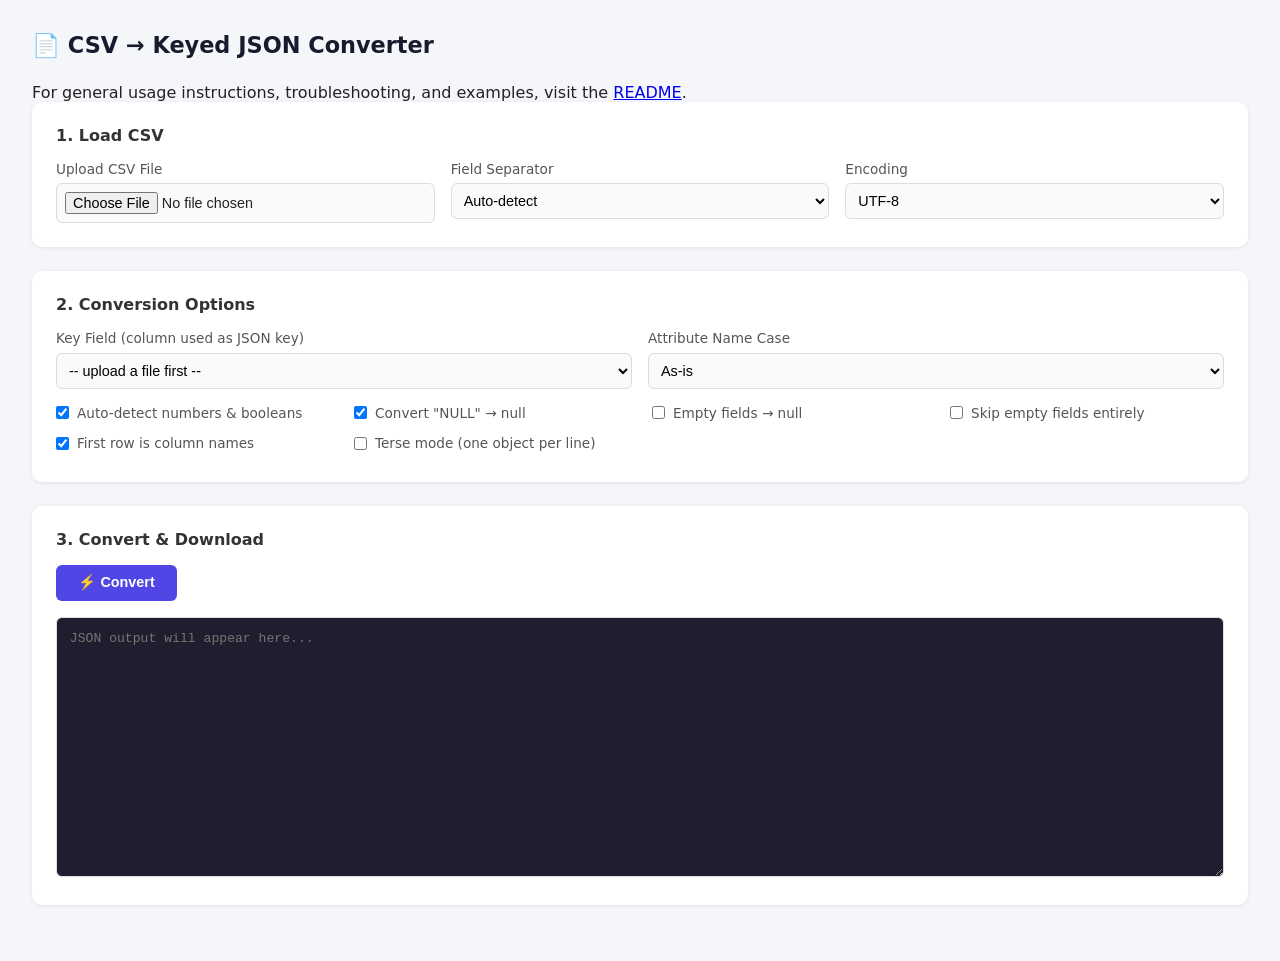
<file: index.html>
<!DOCTYPE html>
<html lang="en">
<head>
  <meta charset="UTF-8" />
  <meta name="viewport" content="width=device-width, initial-scale=1.0"/>
  <meta http-equiv="content-security-policy" content="default-src 'self';img-src 'self';connect-src 'none';object-src 'none';base-uri 'none';form-action 'none'; script-src 'self'; style-src 'self';">
  <title>CSV to Keyed JSON Converter</title>
  <link rel="stylesheet" href="styles.css">
  <link rel="stylesheet" href="assets/github-markdown.min.css">
</head>
<body>
  <h1>📄 CSV → Keyed JSON Converter</h1>
  <p class="info">
    For general usage instructions, troubleshooting, and examples, visit the
    <a href="#" id="readmeLink" aria-label="Open README for general app usage guidance">README</a>.
  </p>

  <!-- Input -->
  <div class="card">
    <h2>1. Load CSV</h2>
    <div class="row">
      <div class="col">
        <label>Upload CSV File</label>
        <input type="file" id="fileInput" accept=".csv,.tsv,.txt" />
      </div>
      <div class="col">
        <label>Field Separator</label>
        <select id="delimiter">
          <option value="auto">Auto-detect</option>
          <option value=",">Comma (,)</option>
          <option value="	">Tab</option>
          <option value=";">Semicolon (;)</option>
          <option value="|">Pipe (|)</option>
        </select>
      </div>
      <div class="col">
        <label>Encoding</label>
        <select id="encoding">
          <option value="UTF-8">UTF-8</option>
          <option value="ISO-8859-1">ISO-8859-1</option>
        </select>
      </div>
    </div>
  </div>

  <!-- Options -->
  <div class="card">
    <h2>2. Conversion Options</h2>
    <div class="row gap-below">
      <div class="col">
        <label>Key Field (column used as JSON key)</label>
        <select id="keyField"><option value="0">-- upload a file first --</option></select>
      </div>
      <div class="col">
        <label>Attribute Name Case</label>
        <select id="caseOption">
          <option value="none">As-is</option>
          <option value="lower">Lowercase</option>
          <option value="upper">Uppercase</option>
        </select>
      </div>
    </div>
    <div class="options-grid">
      <label class="check-label"><input type="checkbox" id="autoTypes" checked /> Auto-detect numbers & booleans</label>
      <label class="check-label"><input type="checkbox" id="nullify" checked /> Convert "NULL" → null</label>
      <label class="check-label"><input type="checkbox" id="emptyNull" /> Empty fields → null</label>
      <label class="check-label"><input type="checkbox" id="skipEmpty" /> Skip empty fields entirely</label>
      <label class="check-label"><input type="checkbox" id="headerRow" checked /> First row is column names</label>
      <label class="check-label"><input type="checkbox" id="terseMode" /> Terse mode (one object per line)</label>
    </div>
  </div>

  <!-- Convert & Output -->
  <div class="card">
    <h2>3. Convert & Download</h2>
    <div class="btn-row gap-below">
      <button id="convertBtn">⚡ Convert</button>
      <button id="downloadBtn">⬇ Download JSON</button>
      <span id="status"></span>
    </div>
    <div id="error"></div>
    <textarea id="output" placeholder="JSON output will appear here..."></textarea>
  </div>

  <!-- Embedded README content -->
  <script type="text/markdown" id="readme-content">
# CSV to Keyed JSON Converter

A simple, client-side web application that converts CSV (Comma-Separated Values) files into keyed JSON format. This tool transforms tabular CSV data into a JSON object where each row becomes a nested object keyed by a specified column value.

## Features

- **File Upload**: Support for CSV, TSV, and TXT files
- **Flexible Delimiters**: Auto-detection or manual selection of field separators (comma, tab, semicolon, pipe)
- **Encoding Support**: UTF-8 and ISO-8859-1 encodings
- **Key Field Selection**: Choose any column to use as the JSON object key
- **Data Type Detection**: Automatic conversion of numbers and booleans
- **Customization Options**:
  - Convert "NULL" strings to null values
  - Treat empty fields as null
  - Skip empty fields entirely
  - Case transformation for attribute names (as-is, lowercase, uppercase)
  - Header row detection
  - Terse mode output (one object per line)
- **Download Support**: Export converted JSON as a file
- **Real-time Preview**: View JSON output in a formatted textarea

## Usage

1. **Load CSV File**: Click "Choose File" and select your CSV file
2. **Configure Options** (optional):
   - Select field separator if auto-detection fails
   - Choose encoding (default: UTF-8)
   - Pick the key field (column to use as JSON keys)
   - Adjust case options and data processing checkboxes
3. **Convert**: Click the "⚡ Convert" button
4. **Download**: Use "⬇ Download JSON" to save the result

## Example

Given a CSV file:
```csv
id,name,age,city
1,John,25,New York
2,Jane,30,London
3,Bob,35,Paris
```

With "id" selected as the key field, the output JSON will be:
```json
{
  "1": {
    "name": "John",
    "age": 25,
    "city": "New York"
  },
  "2": {
    "name": "Jane",
    "age": 30,
    "city": "London"
  },
  "3": {
    "name": "Bob",
    "age": 35,
    "city": "Paris"
  }
}
```

## Requirements

- Modern web browser with JavaScript enabled
- No internet connection needed: all libraries are in `assets/`

## Browser Support

Works in all modern browsers that support:
- File API
- ES6+ JavaScript features
- CSS Grid and Flexbox

## Project Structure

```
csv_to_keyed_json/
├── main.html          # Main HTML file with UI
├── script.js          # JavaScript logic (ES6 class-based)
└── README.md          # This file
```

## Dependencies

- [PapaParse](https://www.papaparse.com/) - CSV parsing library (bundled in `assets/`)

## Privacy

This is a client-side application. Your CSV files are processed entirely in your browser and are never uploaded to any server.

## License

This project is open source. Feel free to use, modify, and distribute.
  </script>

  <!-- README Modal -->
  <div id="readmeModal" class="modal">
    <div class="modal-content">
      <span class="close">&times;</span>
      <div id="readmeContent" class="markdown-body"></div>
    </div>
  </div>

  <script src="assets/papaparse.min.js"></script>
  <script src="assets/marked.min.js"></script>
  <script src="script.js"></script>
</body>
</html>
</file>
<file: styles.css>
/* CSV to Keyed JSON Converter - Styles */

/* Reset and base styles */
* {
  box-sizing: border-box;
  margin: 0;
  padding: 0;
}

/* Body and typography */
body {
  font-family: system-ui, sans-serif;
  background: #f4f6f9;
  color: #222;
  padding: 2rem;
}

h1 {
  font-size: 1.4rem;
  margin-bottom: 1.5rem;
  color: #1a1a2e;
}

h2 {
  font-size: 1rem;
  font-weight: 600;
  margin-bottom: 1rem;
  color: #333;
}

/* Layout components */
.card {
  background: white;
  border-radius: 10px;
  padding: 1.5rem;
  margin-bottom: 1.5rem;
  box-shadow: 0 1px 4px rgba(0,0,0,0.08);
}

.row {
  display: flex;
  gap: 1rem;
  flex-wrap: wrap;
}

.col {
  flex: 1;
  min-width: 180px;
}

/* Form elements */
label {
  display: block;
  margin-bottom: 0.4rem;
  font-size: 0.85rem;
  color: #555;
}

input[type="file"],
select {
  width: 100%;
  padding: 0.5rem;
  border: 1px solid #ddd;
  border-radius: 6px;
  font-size: 0.9rem;
  background: #fafafa;
}

/* Options grid */
.options-grid {
  display: grid;
  grid-template-columns: repeat(auto-fill, minmax(220px, 1fr));
  gap: 0.5rem 1.5rem;
  margin-top: 0.5rem;
}

.check-label {
  display: flex;
  align-items: center;
  gap: 0.5rem;
  font-size: 0.85rem;
  cursor: pointer;
}

.check-label input {
  width: auto;
}

/* Buttons */
button {
  padding: 0.6rem 1.4rem;
  border: none;
  border-radius: 6px;
  font-size: 0.9rem;
  cursor: pointer;
  font-weight: 600;
}

#convertBtn {
  background: #4f46e5;
  color: white;
}

#convertBtn:hover {
  background: #4338ca;
}

#downloadBtn {
  background: #16a34a;
  color: white;
  display: none;
}

#downloadBtn:hover {
  background: #15803d;
}

.btn-row {
  display: flex;
  gap: 1rem;
  flex-wrap: wrap;
  align-items: center;
}

/* Was an inline style attribute; kept here so the CSP needs no 'unsafe-inline' */
.gap-below {
  margin-bottom: 1rem;
}

/* Output area */
#output {
  width: 100%;
  min-height: 260px;
  font-family: monospace;
  font-size: 0.82rem;
  border: 1px solid #ddd;
  border-radius: 6px;
  padding: 0.8rem;
  background: #1e1e2e;
  color: #cdd6f4;
  resize: vertical;
}

/* Status and error messages */
#status {
  font-size: 0.85rem;
  color: #888;
}

#error {
  font-size: 0.85rem;
  color: #dc2626;
  margin-top: 0.5rem;
  display: none;
}

/* Modal styles */
.modal {
  display: none;
  position: fixed;
  z-index: 1000;
  left: 0;
  top: 0;
  width: 100%;
  height: 100%;
  overflow: auto;
  background-color: rgba(0,0,0,0.4);
}

.modal-content {
  background-color: #fefefe;
  margin: 5% auto;
  padding: 0;
  border: 1px solid #888;
  width: 90%;
  max-width: 800px;
  border-radius: 8px;
  max-height: 80vh;
  overflow-y: auto;
}

.close {
  color: #aaa;
  float: right;
  font-size: 28px;
  font-weight: bold;
  margin: 10px;
  cursor: pointer;
}

.close:hover,
.close:focus {
  color: black;
  text-decoration: none;
}

.markdown-body {
  padding: 20px;
  box-sizing: border-box;
}
</file>
<file: assets/github-markdown.min.css>
@media (prefers-color-scheme:dark){.markdown-body{color-scheme:dark;--color-prettylights-syntax-comment:#8b949e;--color-prettylights-syntax-constant:#79c0ff;--color-prettylights-syntax-entity:#d2a8ff;--color-prettylights-syntax-storage-modifier-import:#c9d1d9;--color-prettylights-syntax-entity-tag:#7ee787;--color-prettylights-syntax-keyword:#ff7b72;--color-prettylights-syntax-string:#a5d6ff;--color-prettylights-syntax-variable:#ffa657;--color-prettylights-syntax-brackethighlighter-unmatched:#f85149;--color-prettylights-syntax-invalid-illegal-text:#f0f6fc;--color-prettylights-syntax-invalid-illegal-bg:#8e1519;--color-prettylights-syntax-carriage-return-text:#f0f6fc;--color-prettylights-syntax-carriage-return-bg:#b62324;--color-prettylights-syntax-string-regexp:#7ee787;--color-prettylights-syntax-markup-list:#f2cc60;--color-prettylights-syntax-markup-heading:#1f6feb;--color-prettylights-syntax-markup-italic:#c9d1d9;--color-prettylights-syntax-markup-bold:#c9d1d9;--color-prettylights-syntax-markup-deleted-text:#ffdcd7;--color-prettylights-syntax-markup-deleted-bg:#67060c;--color-prettylights-syntax-markup-inserted-text:#aff5b4;--color-prettylights-syntax-markup-inserted-bg:#033a16;--color-prettylights-syntax-markup-changed-text:#ffdfb6;--color-prettylights-syntax-markup-changed-bg:#5a1e02;--color-prettylights-syntax-markup-ignored-text:#c9d1d9;--color-prettylights-syntax-markup-ignored-bg:#1158c7;--color-prettylights-syntax-meta-diff-range:#d2a8ff;--color-prettylights-syntax-brackethighlighter-angle:#8b949e;--color-prettylights-syntax-sublimelinter-gutter-mark:#484f58;--color-prettylights-syntax-constant-other-reference-link:#a5d6ff;--color-fg-default:#c9d1d9;--color-fg-muted:#8b949e;--color-fg-subtle:#484f58;--color-canvas-default:#0d1117;--color-canvas-subtle:#161b22;--color-border-default:#30363d;--color-border-muted:#21262d;--color-neutral-muted:rgba(110,118,129,0.4);--color-accent-fg:#58a6ff;--color-accent-emphasis:#1f6feb;--color-attention-subtle:rgba(187,128,9,0.15);--color-danger-fg:#f85149}}@media (prefers-color-scheme:light){.markdown-body{color-scheme:light;--color-prettylights-syntax-comment:#6e7781;--color-prettylights-syntax-constant:#0550ae;--color-prettylights-syntax-entity:#8250df;--color-prettylights-syntax-storage-modifier-import:#24292f;--color-prettylights-syntax-entity-tag:#116329;--color-prettylights-syntax-keyword:#cf222e;--color-prettylights-syntax-string:#0a3069;--color-prettylights-syntax-variable:#953800;--color-prettylights-syntax-brackethighlighter-unmatched:#82071e;--color-prettylights-syntax-invalid-illegal-text:#f6f8fa;--color-prettylights-syntax-invalid-illegal-bg:#82071e;--color-prettylights-syntax-carriage-return-text:#f6f8fa;--color-prettylights-syntax-carriage-return-bg:#cf222e;--color-prettylights-syntax-string-regexp:#116329;--color-prettylights-syntax-markup-list:#3b2300;--color-prettylights-syntax-markup-heading:#0550ae;--color-prettylights-syntax-markup-italic:#24292f;--color-prettylights-syntax-markup-bold:#24292f;--color-prettylights-syntax-markup-deleted-text:#82071e;--color-prettylights-syntax-markup-deleted-bg:#FFEBE9;--color-prettylights-syntax-markup-inserted-text:#116329;--color-prettylights-syntax-markup-inserted-bg:#dafbe1;--color-prettylights-syntax-markup-changed-text:#953800;--color-prettylights-syntax-markup-changed-bg:#ffd8b5;--color-prettylights-syntax-markup-ignored-text:#eaeef2;--color-prettylights-syntax-markup-ignored-bg:#0550ae;--color-prettylights-syntax-meta-diff-range:#8250df;--color-prettylights-syntax-brackethighlighter-angle:#57606a;--color-prettylights-syntax-sublimelinter-gutter-mark:#8c959f;--color-prettylights-syntax-constant-other-reference-link:#0a3069;--color-fg-default:#24292f;--color-fg-muted:#57606a;--color-fg-subtle:#6e7781;--color-canvas-default:#ffffff;--color-canvas-subtle:#f6f8fa;--color-border-default:#d0d7de;--color-border-muted:hsla(210,18%,87%,1);--color-neutral-muted:rgba(175,184,193,0.2);--color-accent-fg:#0969da;--color-accent-emphasis:#0969da;--color-attention-subtle:#fff8c5;--color-danger-fg:#cf222e}}.markdown-body{-ms-text-size-adjust:100%;-webkit-text-size-adjust:100%;margin:0;color:var(--color-fg-default);background-color:var(--color-canvas-default);font-family:-apple-system,BlinkMacSystemFont,"Segoe UI",Helvetica,Arial,sans-serif,"Apple Color Emoji","Segoe UI Emoji";font-size:16px;line-height:1.5;word-wrap:break-word}.markdown-body .octicon{display:inline-block;fill:currentColor;vertical-align:text-bottom}.markdown-body h1:hover .anchor .octicon-link:before,.markdown-body h2:hover .anchor .octicon-link:before,.markdown-body h3:hover .anchor .octicon-link:before,.markdown-body h4:hover .anchor .octicon-link:before,.markdown-body h5:hover .anchor .octicon-link:before,.markdown-body h6:hover .anchor .octicon-link:before{width:16px;height:16px;content:' ';display:inline-block;background-color:currentColor;-webkit-mask-image:url("data:image/svg+xml,<svg xmlns='http://www.w3.org/2000/svg' viewBox='0 0 16 16' version='1.1' aria-hidden='true'><path fill-rule='evenodd' d='M7.775 3.275a.75.75 0 001.06 1.06l1.25-1.25a2 2 0 112.83 2.83l-2.5 2.5a2 2 0 01-2.83 0 .75.75 0 00-1.06 1.06 3.5 3.5 0 004.95 0l2.5-2.5a3.5 3.5 0 00-4.95-4.95l-1.25 1.25zm-4.69 9.64a2 2 0 010-2.83l2.5-2.5a2 2 0 012.83 0 .75.75 0 001.06-1.06 3.5 3.5 0 00-4.95 0l-2.5 2.5a3.5 3.5 0 004.95 4.95l1.25-1.25a.75.75 0 00-1.06-1.06l-1.25 1.25a2 2 0 01-2.83 0z'></path></svg>");mask-image:url("data:image/svg+xml,<svg xmlns='http://www.w3.org/2000/svg' viewBox='0 0 16 16' version='1.1' aria-hidden='true'><path fill-rule='evenodd' d='M7.775 3.275a.75.75 0 001.06 1.06l1.25-1.25a2 2 0 112.83 2.83l-2.5 2.5a2 2 0 01-2.83 0 .75.75 0 00-1.06 1.06 3.5 3.5 0 004.95 0l2.5-2.5a3.5 3.5 0 00-4.95-4.95l-1.25 1.25zm-4.69 9.64a2 2 0 010-2.83l2.5-2.5a2 2 0 012.83 0 .75.75 0 001.06-1.06 3.5 3.5 0 00-4.95 0l-2.5 2.5a3.5 3.5 0 004.95 4.95l1.25-1.25a.75.75 0 00-1.06-1.06l-1.25 1.25a2 2 0 01-2.83 0z'></path></svg>")}.markdown-body details,.markdown-body figcaption,.markdown-body figure{display:block}.markdown-body summary{display:list-item}.markdown-body [hidden]{display:none!important}.markdown-body a{background-color:transparent;color:var(--color-accent-fg);text-decoration:none}.markdown-body a:active,.markdown-body a:hover{outline-width:0}.markdown-body abbr[title]{border-bottom:none;text-decoration:underline dotted}.markdown-body b,.markdown-body strong{font-weight:600}.markdown-body dfn{font-style:italic}.markdown-body h1{margin:.67em 0;font-weight:600;padding-bottom:.3em;font-size:2em;border-bottom:1px solid var(--color-border-muted)}.markdown-body mark{background-color:var(--color-attention-subtle);color:var(--color-text-primary)}.markdown-body small{font-size:90%}.markdown-body sub,.markdown-body sup{font-size:75%;line-height:0;position:relative;vertical-align:baseline}.markdown-body sub{bottom:-.25em}.markdown-body sup{top:-.5em}.markdown-body img{border-style:none;max-width:100%;box-sizing:content-box;background-color:var(--color-canvas-default)}.markdown-body code,.markdown-body kbd,.markdown-body pre,.markdown-body samp{font-family:monospace,monospace;font-size:1em}.markdown-body figure{margin:1em 40px}.markdown-body hr{box-sizing:content-box;overflow:hidden;background:0 0;border-bottom:1px solid var(--color-border-muted);height:.25em;padding:0;margin:24px 0;background-color:var(--color-border-default);border:0}.markdown-body input{font:inherit;margin:0;overflow:visible;font-family:inherit;font-size:inherit;line-height:inherit}.markdown-body [type=button],.markdown-body [type=reset],.markdown-body [type=submit]{-webkit-appearance:button}.markdown-body [type=button]::-moz-focus-inner,.markdown-body [type=reset]::-moz-focus-inner,.markdown-body [type=submit]::-moz-focus-inner{border-style:none;padding:0}.markdown-body [type=button]:-moz-focusring,.markdown-body [type=reset]:-moz-focusring,.markdown-body [type=submit]:-moz-focusring{outline:1px dotted ButtonText}.markdown-body [type=checkbox],.markdown-body [type=radio]{box-sizing:border-box;padding:0}.markdown-body [type=number]::-webkit-inner-spin-button,.markdown-body [type=number]::-webkit-outer-spin-button{height:auto}.markdown-body [type=search]{-webkit-appearance:textfield;outline-offset:-2px}.markdown-body [type=search]::-webkit-search-cancel-button,.markdown-body [type=search]::-webkit-search-decoration{-webkit-appearance:none}.markdown-body ::-webkit-input-placeholder{color:inherit;opacity:.54}.markdown-body ::-webkit-file-upload-button{-webkit-appearance:button;font:inherit}.markdown-body a:hover{text-decoration:underline}.markdown-body hr::before{display:table;content:""}.markdown-body hr::after{display:table;clear:both;content:""}.markdown-body table{border-spacing:0;border-collapse:collapse;display:block;width:max-content;max-width:100%;overflow:auto}.markdown-body td,.markdown-body th{padding:0}.markdown-body details summary{cursor:pointer}.markdown-body details:not([open])>:not(summary){display:none!important}.markdown-body kbd{display:inline-block;padding:3px 5px;font:11px ui-monospace,SFMono-Regular,SF Mono,Menlo,Consolas,Liberation Mono,monospace;line-height:10px;color:var(--color-fg-default);vertical-align:middle;background-color:var(--color-canvas-subtle);border:solid 1px var(--color-neutral-muted);border-bottom-color:var(--color-neutral-muted);border-radius:6px;box-shadow:inset 0 -1px 0 var(--color-neutral-muted)}.markdown-body h1,.markdown-body h2,.markdown-body h3,.markdown-body h4,.markdown-body h5,.markdown-body h6{margin-top:24px;margin-bottom:16px;font-weight:600;line-height:1.25}.markdown-body h2{font-weight:600;padding-bottom:.3em;font-size:1.5em;border-bottom:1px solid var(--color-border-muted)}.markdown-body h3{font-weight:600;font-size:1.25em}.markdown-body h4{font-weight:600;font-size:1em}.markdown-body h5{font-weight:600;font-size:.875em}.markdown-body h6{font-weight:600;font-size:.85em;color:var(--color-fg-muted)}.markdown-body p{margin-top:0;margin-bottom:10px}.markdown-body blockquote{margin:0;padding:0 1em;color:var(--color-fg-muted);border-left:.25em solid var(--color-border-default)}.markdown-body ol,.markdown-body ul{margin-top:0;margin-bottom:0;padding-left:2em}.markdown-body ol ol,.markdown-body ul ol{list-style-type:lower-roman}.markdown-body ol ol ol,.markdown-body ol ul ol,.markdown-body ul ol ol,.markdown-body ul ul ol{list-style-type:lower-alpha}.markdown-body dd{margin-left:0}.markdown-body code,.markdown-body tt{font-family:ui-monospace,SFMono-Regular,SF Mono,Menlo,Consolas,Liberation Mono,monospace;font-size:12px}.markdown-body pre{margin-top:0;margin-bottom:0;font-family:ui-monospace,SFMono-Regular,SF Mono,Menlo,Consolas,Liberation Mono,monospace;font-size:12px;word-wrap:normal}.markdown-body .octicon{display:inline-block;overflow:visible!important;vertical-align:text-bottom;fill:currentColor}.markdown-body ::placeholder{color:var(--color-fg-subtle);opacity:1}.markdown-body input::-webkit-inner-spin-button,.markdown-body input::-webkit-outer-spin-button{margin:0;-webkit-appearance:none;appearance:none}.markdown-body .pl-c{color:var(--color-prettylights-syntax-comment)}.markdown-body .pl-c1,.markdown-body .pl-s .pl-v{color:var(--color-prettylights-syntax-constant)}.markdown-body .pl-e,.markdown-body .pl-en{color:var(--color-prettylights-syntax-entity)}.markdown-body .pl-s .pl-s1,.markdown-body .pl-smi{color:var(--color-prettylights-syntax-storage-modifier-import)}.markdown-body .pl-ent{color:var(--color-prettylights-syntax-entity-tag)}.markdown-body .pl-k{color:var(--color-prettylights-syntax-keyword)}.markdown-body .pl-pds,.markdown-body .pl-s,.markdown-body .pl-s .pl-pse .pl-s1,.markdown-body .pl-sr,.markdown-body .pl-sr .pl-cce,.markdown-body .pl-sr .pl-sra,.markdown-body .pl-sr .pl-sre{color:var(--color-prettylights-syntax-string)}.markdown-body .pl-smw,.markdown-body .pl-v{color:var(--color-prettylights-syntax-variable)}.markdown-body .pl-bu{color:var(--color-prettylights-syntax-brackethighlighter-unmatched)}.markdown-body .pl-ii{color:var(--color-prettylights-syntax-invalid-illegal-text);background-color:var(--color-prettylights-syntax-invalid-illegal-bg)}.markdown-body .pl-c2{color:var(--color-prettylights-syntax-carriage-return-text);background-color:var(--color-prettylights-syntax-carriage-return-bg)}.markdown-body .pl-sr .pl-cce{font-weight:700;color:var(--color-prettylights-syntax-string-regexp)}.markdown-body .pl-ml{color:var(--color-prettylights-syntax-markup-list)}.markdown-body .pl-mh,.markdown-body .pl-mh .pl-en,.markdown-body .pl-ms{font-weight:700;color:var(--color-prettylights-syntax-markup-heading)}.markdown-body .pl-mi{font-style:italic;color:var(--color-prettylights-syntax-markup-italic)}.markdown-body .pl-mb{font-weight:700;color:var(--color-prettylights-syntax-markup-bold)}.markdown-body .pl-md{color:var(--color-prettylights-syntax-markup-deleted-text);background-color:var(--color-prettylights-syntax-markup-deleted-bg)}.markdown-body .pl-mi1{color:var(--color-prettylights-syntax-markup-inserted-text);background-color:var(--color-prettylights-syntax-markup-inserted-bg)}.markdown-body .pl-mc{color:var(--color-prettylights-syntax-markup-changed-text);background-color:var(--color-prettylights-syntax-markup-changed-bg)}.markdown-body .pl-mi2{color:var(--color-prettylights-syntax-markup-ignored-text);background-color:var(--color-prettylights-syntax-markup-ignored-bg)}.markdown-body .pl-mdr{font-weight:700;color:var(--color-prettylights-syntax-meta-diff-range)}.markdown-body .pl-ba{color:var(--color-prettylights-syntax-brackethighlighter-angle)}.markdown-body .pl-sg{color:var(--color-prettylights-syntax-sublimelinter-gutter-mark)}.markdown-body .pl-corl{text-decoration:underline;color:var(--color-prettylights-syntax-constant-other-reference-link)}.markdown-body [data-catalyst]{display:block}.markdown-body g-emoji{font-family:"Apple Color Emoji","Segoe UI Emoji","Segoe UI Symbol";font-size:1em;font-style:normal!important;font-weight:400;line-height:1;vertical-align:-.075em}.markdown-body g-emoji img{width:1em;height:1em}.markdown-body::before{display:table;content:""}.markdown-body::after{display:table;clear:both;content:""}.markdown-body>:first-child{margin-top:0!important}.markdown-body>:last-child{margin-bottom:0!important}.markdown-body a:not([href]){color:inherit;text-decoration:none}.markdown-body .absent{color:var(--color-danger-fg)}.markdown-body .anchor{float:left;padding-right:4px;margin-left:-20px;line-height:1}.markdown-body .anchor:focus{outline:0}.markdown-body blockquote,.markdown-body details,.markdown-body dl,.markdown-body ol,.markdown-body p,.markdown-body pre,.markdown-body table,.markdown-body ul{margin-top:0;margin-bottom:16px}.markdown-body blockquote>:first-child{margin-top:0}.markdown-body blockquote>:last-child{margin-bottom:0}.markdown-body sup>a::before{content:"["}.markdown-body sup>a::after{content:"]"}.markdown-body h1 .octicon-link,.markdown-body h2 .octicon-link,.markdown-body h3 .octicon-link,.markdown-body h4 .octicon-link,.markdown-body h5 .octicon-link,.markdown-body h6 .octicon-link{color:var(--color-fg-default);vertical-align:middle;visibility:hidden}.markdown-body h1:hover .anchor,.markdown-body h2:hover .anchor,.markdown-body h3:hover .anchor,.markdown-body h4:hover .anchor,.markdown-body h5:hover .anchor,.markdown-body h6:hover .anchor{text-decoration:none}.markdown-body h1:hover .anchor .octicon-link,.markdown-body h2:hover .anchor .octicon-link,.markdown-body h3:hover .anchor .octicon-link,.markdown-body h4:hover .anchor .octicon-link,.markdown-body h5:hover .anchor .octicon-link,.markdown-body h6:hover .anchor .octicon-link{visibility:visible}.markdown-body h1 code,.markdown-body h1 tt,.markdown-body h2 code,.markdown-body h2 tt,.markdown-body h3 code,.markdown-body h3 tt,.markdown-body h4 code,.markdown-body h4 tt,.markdown-body h5 code,.markdown-body h5 tt,.markdown-body h6 code,.markdown-body h6 tt{padding:0 .2em;font-size:inherit}.markdown-body ol.no-list,.markdown-body ul.no-list{padding:0;list-style-type:none}.markdown-body ol[type="1"]{list-style-type:decimal}.markdown-body ol[type=a]{list-style-type:lower-alpha}.markdown-body ol[type=i]{list-style-type:lower-roman}.markdown-body div>ol:not([type]){list-style-type:decimal}.markdown-body ol ol,.markdown-body ol ul,.markdown-body ul ol,.markdown-body ul ul{margin-top:0;margin-bottom:0}.markdown-body li>p{margin-top:16px}.markdown-body li+li{margin-top:.25em}.markdown-body dl{padding:0}.markdown-body dl dt{padding:0;margin-top:16px;font-size:1em;font-style:italic;font-weight:600}.markdown-body dl dd{padding:0 16px;margin-bottom:16px}.markdown-body table th{font-weight:600}.markdown-body table td,.markdown-body table th{padding:6px 13px;border:1px solid var(--color-border-default)}.markdown-body table tr{background-color:var(--color-canvas-default);border-top:1px solid var(--color-border-muted)}.markdown-body table tr:nth-child(2n){background-color:var(--color-canvas-subtle)}.markdown-body table img{background-color:transparent}.markdown-body img[align=right]{padding-left:20px}.markdown-body img[align=left]{padding-right:20px}.markdown-body .emoji{max-width:none;vertical-align:text-top;background-color:transparent}.markdown-body span.frame{display:block;overflow:hidden}.markdown-body span.frame>span{display:block;float:left;width:auto;padding:7px;margin:13px 0 0;overflow:hidden;border:1px solid var(--color-border-default)}.markdown-body span.frame span img{display:block;float:left}.markdown-body span.frame span span{display:block;padding:5px 0 0;clear:both;color:var(--color-fg-default)}.markdown-body span.align-center{display:block;overflow:hidden;clear:both}.markdown-body span.align-center>span{display:block;margin:13px auto 0;overflow:hidden;text-align:center}.markdown-body span.align-center span img{margin:0 auto;text-align:center}.markdown-body span.align-right{display:block;overflow:hidden;clear:both}.markdown-body span.align-right>span{display:block;margin:13px 0 0;overflow:hidden;text-align:right}.markdown-body span.align-right span img{margin:0;text-align:right}.markdown-body span.float-left{display:block;float:left;margin-right:13px;overflow:hidden}.markdown-body span.float-left span{margin:13px 0 0}.markdown-body span.float-right{display:block;float:right;margin-left:13px;overflow:hidden}.markdown-body span.float-right>span{display:block;margin:13px auto 0;overflow:hidden;text-align:right}.markdown-body code,.markdown-body tt{padding:.2em .4em;margin:0;font-size:85%;background-color:var(--color-neutral-muted);border-radius:6px}.markdown-body code br,.markdown-body tt br{display:none}.markdown-body del code{text-decoration:inherit}.markdown-body pre code{font-size:100%}.markdown-body pre>code{padding:0;margin:0;word-break:normal;white-space:pre;background:0 0;border:0}.markdown-body .highlight{margin-bottom:16px}.markdown-body .highlight pre{margin-bottom:0;word-break:normal}.markdown-body .highlight pre,.markdown-body pre{padding:16px;overflow:auto;font-size:85%;line-height:1.45;background-color:var(--color-canvas-subtle);border-radius:6px}.markdown-body pre code,.markdown-body pre tt{display:inline;max-width:auto;padding:0;margin:0;overflow:visible;line-height:inherit;word-wrap:normal;background-color:transparent;border:0}.markdown-body .csv-data td,.markdown-body .csv-data th{padding:5px;overflow:hidden;font-size:12px;line-height:1;text-align:left;white-space:nowrap}.markdown-body .csv-data .blob-num{padding:10px 8px 9px;text-align:right;background:var(--color-canvas-default);border:0}.markdown-body .csv-data tr{border-top:0}.markdown-body .csv-data th{font-weight:600;background:var(--color-canvas-subtle);border-top:0}.markdown-body .footnotes{font-size:12px;color:var(--color-fg-muted);border-top:1px solid var(--color-border-default)}.markdown-body .footnotes ol{padding-left:16px}.markdown-body .footnotes li{position:relative}.markdown-body .footnotes li:target::before{position:absolute;top:-8px;right:-8px;bottom:-8px;left:-24px;pointer-events:none;content:"";border:2px solid var(--color-accent-emphasis);border-radius:6px}.markdown-body .footnotes li:target{color:var(--color-fg-default)}.markdown-body .footnotes .data-footnote-backref g-emoji{font-family:monospace}.markdown-body .task-list-item{list-style-type:none}.markdown-body .task-list-item label{font-weight:400}.markdown-body .task-list-item.enabled label{cursor:pointer}.markdown-body .task-list-item+.task-list-item{margin-top:3px}.markdown-body .task-list-item .handle{display:none}.markdown-body .task-list-item-checkbox{margin:0 .2em .25em -1.6em;vertical-align:middle}.markdown-body .contains-task-list:dir(rtl) .task-list-item-checkbox{margin:0 -1.6em .25em .2em}.markdown-body ::-webkit-calendar-picker-indicator{filter:invert(50%)}
</file>
